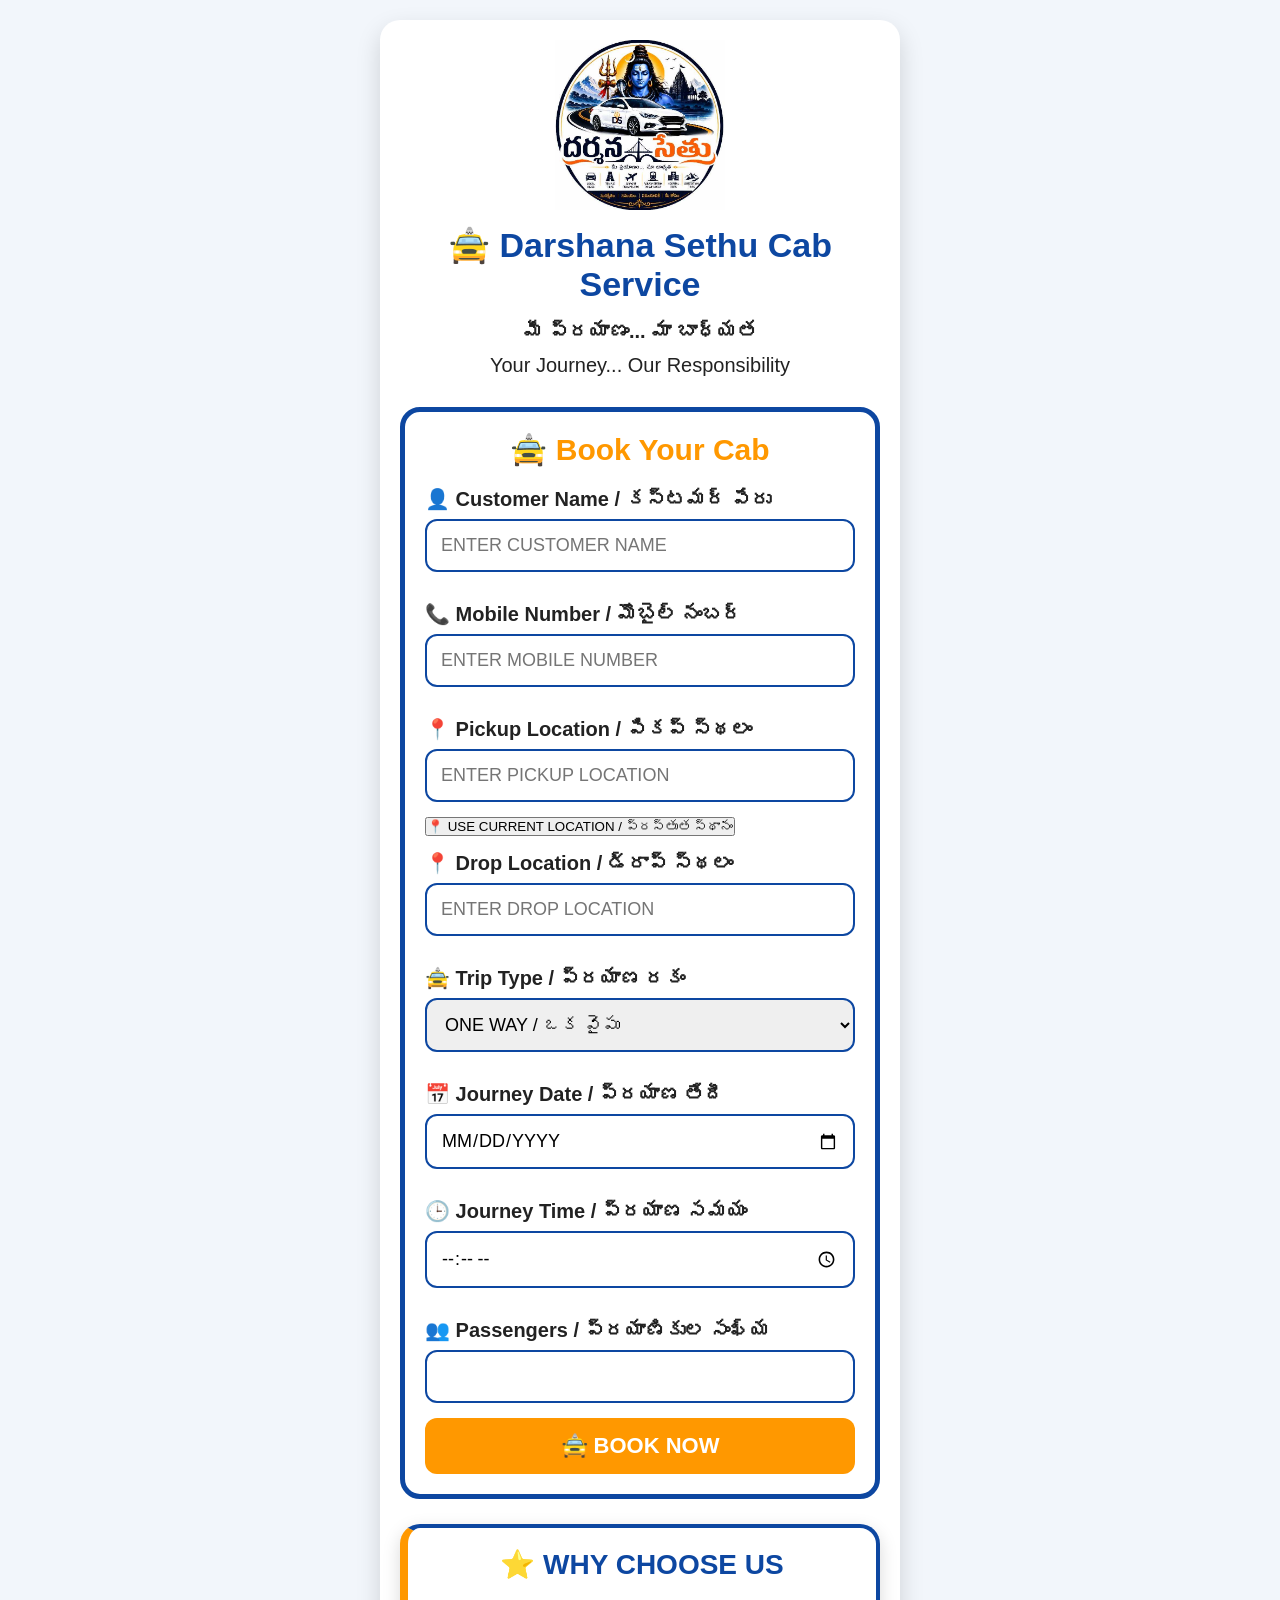
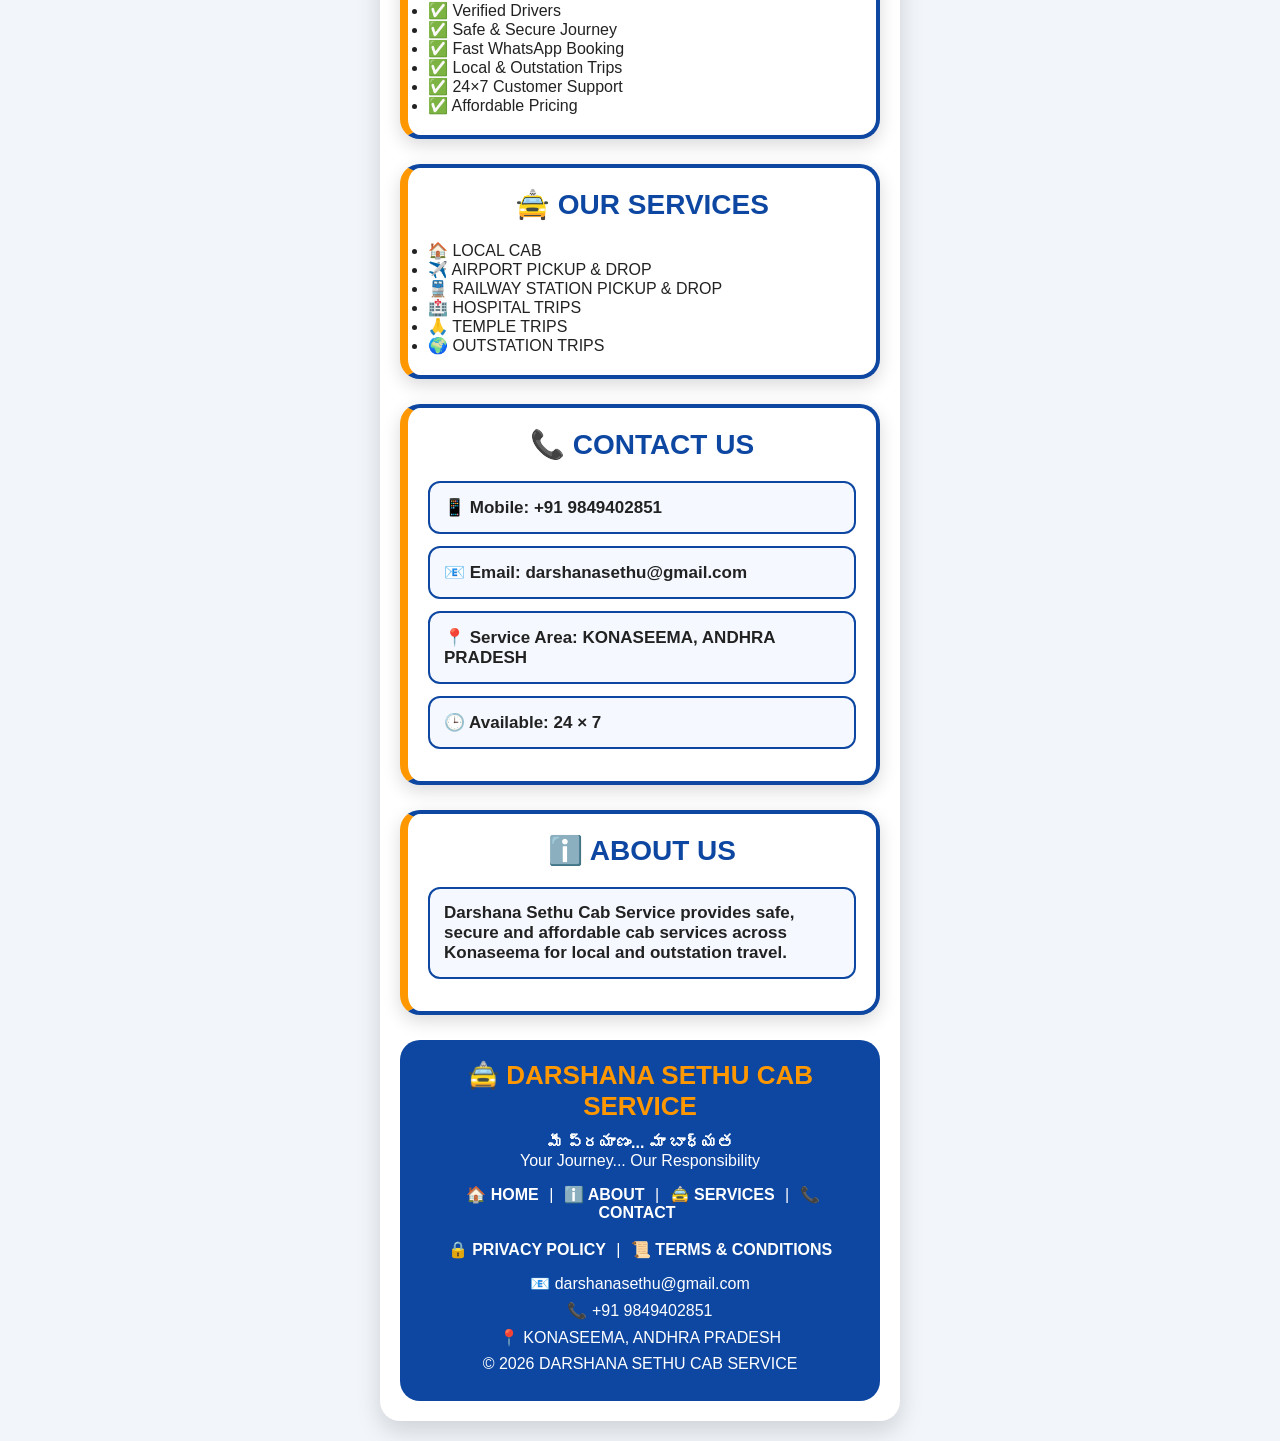
<file: index.html>
<!DOCTYPE html>
<html lang="te">
<head>

<meta charset="UTF-8">
<meta name="viewport" content="width=device-width, initial-scale=1.0">

<title>🚖 Darshana Sethu Cab Service</title>

<link rel="icon" href="logo.png">
<link rel="stylesheet" href="style.css">

</head>

<body>

<div class="container">

<img src="logo.png" class="logo" alt="Logo">

<h1>🚖 Darshana Sethu Cab Service</h1>

<p class="tagline">
<strong>మీ ప్రయాణం... మా బాధ్యత</strong><br>
Your Journey... Our Responsibility
</p>

<div class="booking-box">

<h2>🚖 Book Your Cab</h2>

<label>👤 Customer Name / కస్టమర్ పేరు</label>
<input
type="text"
id="name"
placeholder="ENTER CUSTOMER NAME"
style="text-transform:uppercase;">

<label>📞 Mobile Number / మొబైల్ నంబర్</label>
<input
type="tel"
id="phone"
maxlength="10"
placeholder="ENTER MOBILE NUMBER">

<label>📍 Pickup Location / పికప్ స్థలం</label>
<input
type="text"
id="pickup"
placeholder="ENTER PICKUP LOCATION"
style="text-transform:uppercase;">

<button
type="button"
onclick="getLocation()">
📍 USE CURRENT LOCATION / ప్రస్తుత స్థానం
</button>

<label>📍 Drop Location / డ్రాప్ స్థలం</label>
<input
type="text"
id="drop"
placeholder="ENTER DROP LOCATION"
style="text-transform:uppercase;">

<label>🚖 Trip Type / ప్రయాణ రకం</label>

<select id="trip">

<option>ONE WAY / ఒక వైపు</option>

<option>ROUND TRIP / వెళ్లి రావడం</option>

</select>

<label>📅 Journey Date / ప్రయాణ తేదీ</label>

<input type="date" id="date">

<label>🕒 Journey Time / ప్రయాణ సమయం</label>

<input type="time" id="time">

<label>👥 Passengers / ప్రయాణికుల సంఖ్య</label>

<input
type="number"
id="passengers"
min="1"
max="20">

<button
class="book-btn"
onclick="bookCab()">

🚖 BOOK NOW

</button>

<div id="successBox" style="display:none;">

<h2>✅ BOOKING SUCCESSFUL</h2>

<h3 id="bookingId"></h3>

<p id="bookingMessage"></p>

</div>

</div>
<!-- WHY CHOOSE US -->

<div class="info-box">

<h2>⭐ WHY CHOOSE US</h2>

<ul>

<li>✅ Verified Drivers</li>

<li>✅ Safe & Secure Journey</li>

<li>✅ Fast WhatsApp Booking</li>

<li>✅ Local & Outstation Trips</li>

<li>✅ 24×7 Customer Support</li>

<li>✅ Affordable Pricing</li>

</ul>

</div>

<!-- OUR SERVICES -->

<div class="info-box">

<h2>🚖 OUR SERVICES</h2>

<ul>

<li>🏠 LOCAL CAB</li>

<li>✈️ AIRPORT PICKUP & DROP</li>

<li>🚆 RAILWAY STATION PICKUP & DROP</li>

<li>🏥 HOSPITAL TRIPS</li>

<li>🙏 TEMPLE TRIPS</li>

<li>🌍 OUTSTATION TRIPS</li>

</ul>

</div>

<!-- CONTACT US -->

<div class="info-box">

<h2>📞 CONTACT US</h2>

<p><strong>📱 Mobile:</strong> +91 9849402851</p>

<p><strong>📧 Email:</strong> darshanasethu@gmail.com</p>

<p><strong>📍 Service Area:</strong> KONASEEMA, ANDHRA PRADESH</p>

<p><strong>🕒 Available:</strong> 24 × 7</p>

</div>

<!-- ABOUT US -->

<div class="info-box">

<h2>ℹ️ ABOUT US</h2>

<p>
Darshana Sethu Cab Service provides
safe, secure and affordable cab services
across Konaseema for local and outstation travel.
</p>

</div>
<!-- FOOTER -->

<footer class="footer">

<h2>🚖 DARSHANA SETHU CAB SERVICE</h2>

<p>
<strong>మీ ప్రయాణం... మా బాధ్యత</strong><br>
Your Journey... Our Responsibility
</p>

<div class="footer-links">

<a href="index.html">🏠 HOME</a> |

<a href="about.html">ℹ️ ABOUT</a> |

<a href="services.html">🚖 SERVICES</a> |

<a href="contact.html">📞 CONTACT</a>

<br><br>

<a href="privacy.html">🔒 PRIVACY POLICY</a> |

<a href="terms.html">📜 TERMS & CONDITIONS</a>

</div>

<p>📧 darshanasethu@gmail.com</p>

<p>📞 +91 9849402851</p>

<p>📍 KONASEEMA, ANDHRA PRADESH</p>

<p>© 2026 DARSHANA SETHU CAB SERVICE</p>

</footer>

</div>

<script src="script.js"></script>

</body>
</html>
</file>
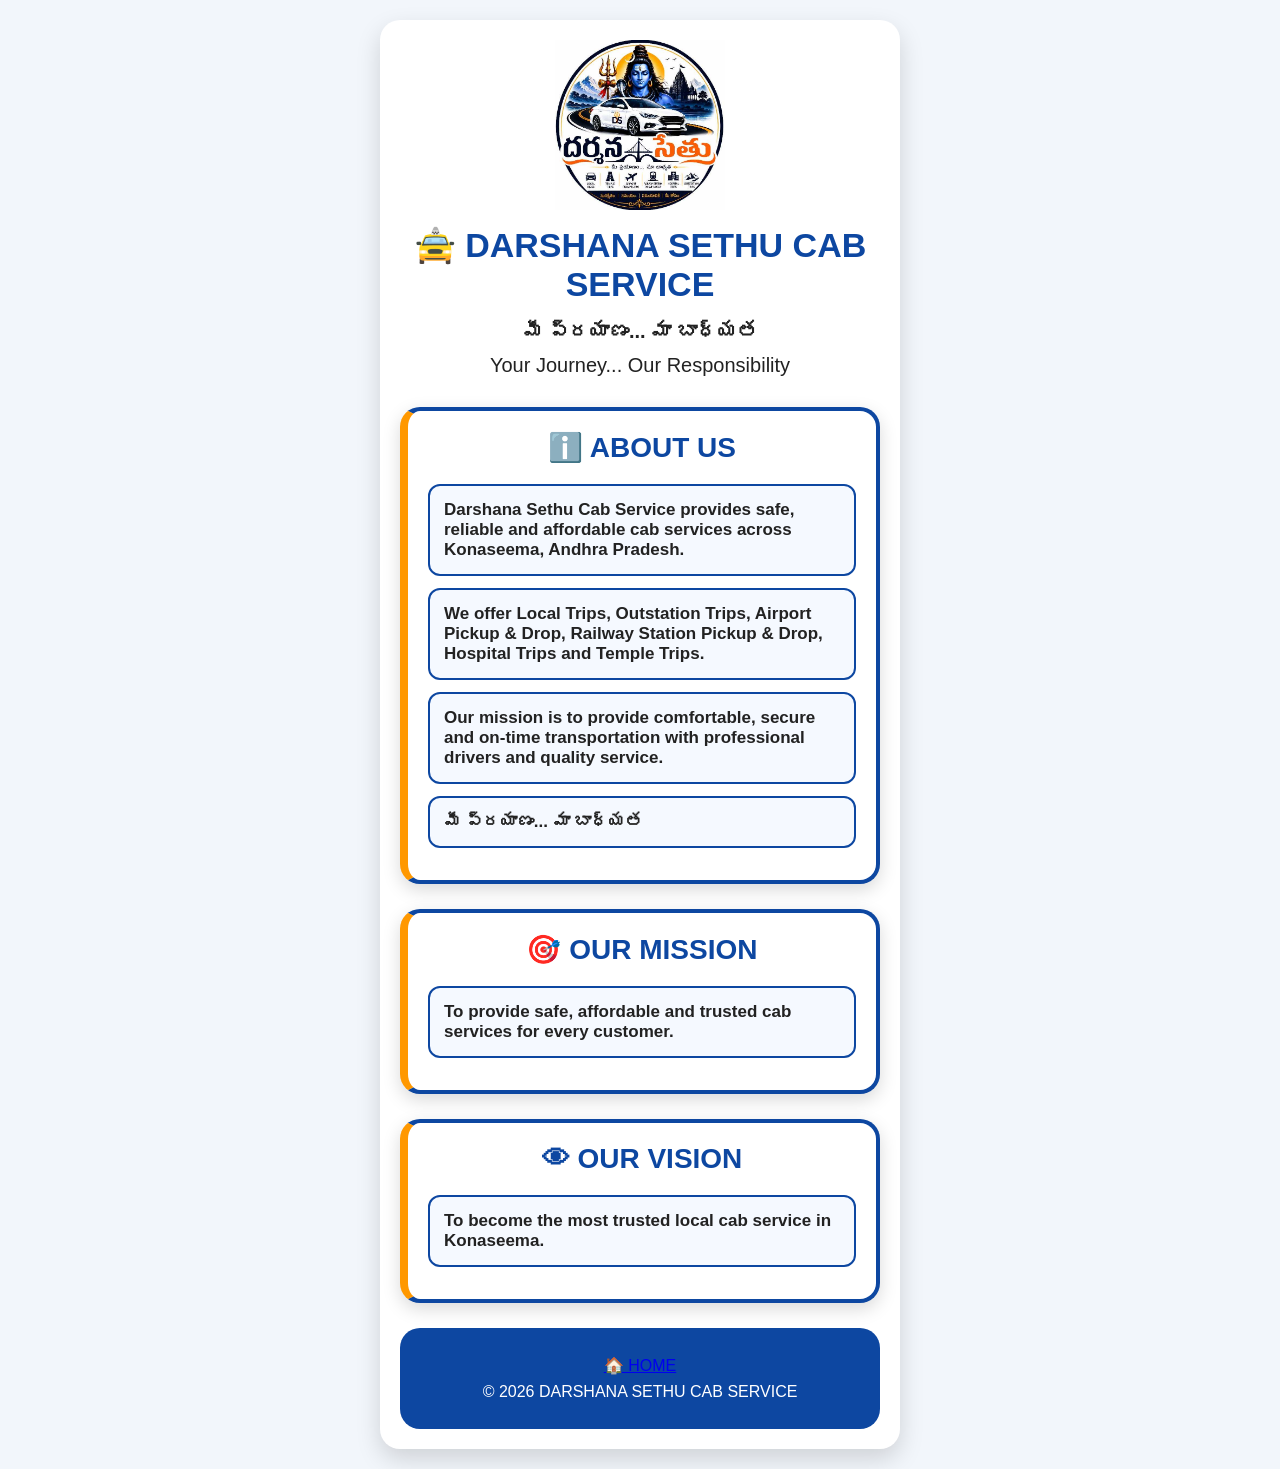
<file: About.html>
<!DOCTYPE html>
<html lang="te">
<head>
<meta charset="UTF-8">
<meta name="viewport" content="width=device-width, initial-scale=1.0">
<title>About Us | Darshana Sethu Cab Service</title>
<link rel="icon" href="logo.png">
<link rel="stylesheet" href="style.css">
</head>

<body>

<div class="container">

<img src="logo.png" class="logo" alt="Logo">

<h1>🚖 DARSHANA SETHU CAB SERVICE</h1>

<p class="tagline">
<strong>మీ ప్రయాణం... మా బాధ్యత</strong><br>
Your Journey... Our Responsibility
</p>

<div class="info-box">

<h2>ℹ️ ABOUT US</h2>

<p>
<b>Darshana Sethu Cab Service</b> provides safe, reliable and affordable cab services across Konaseema, Andhra Pradesh.
</p>

<p>
We offer Local Trips, Outstation Trips, Airport Pickup & Drop, Railway Station Pickup & Drop, Hospital Trips and Temple Trips.
</p>

<p>
Our mission is to provide comfortable, secure and on-time transportation with professional drivers and quality service.
</p>

<p>
<strong>మీ ప్రయాణం... మా బాధ్యత</strong>
</p>

</div>

<div class="info-box">

<h2>🎯 OUR MISSION</h2>

<p>
To provide safe, affordable and trusted cab services for every customer.
</p>

</div>

<div class="info-box">

<h2>👁 OUR VISION</h2>

<p>
To become the most trusted local cab service in Konaseema.
</p>

</div>

<footer class="footer">

<p><a href="index.html">🏠 HOME</a></p>

<p>© 2026 DARSHANA SETHU CAB SERVICE</p>

</footer>

</div>

</body>
</html>
</file>
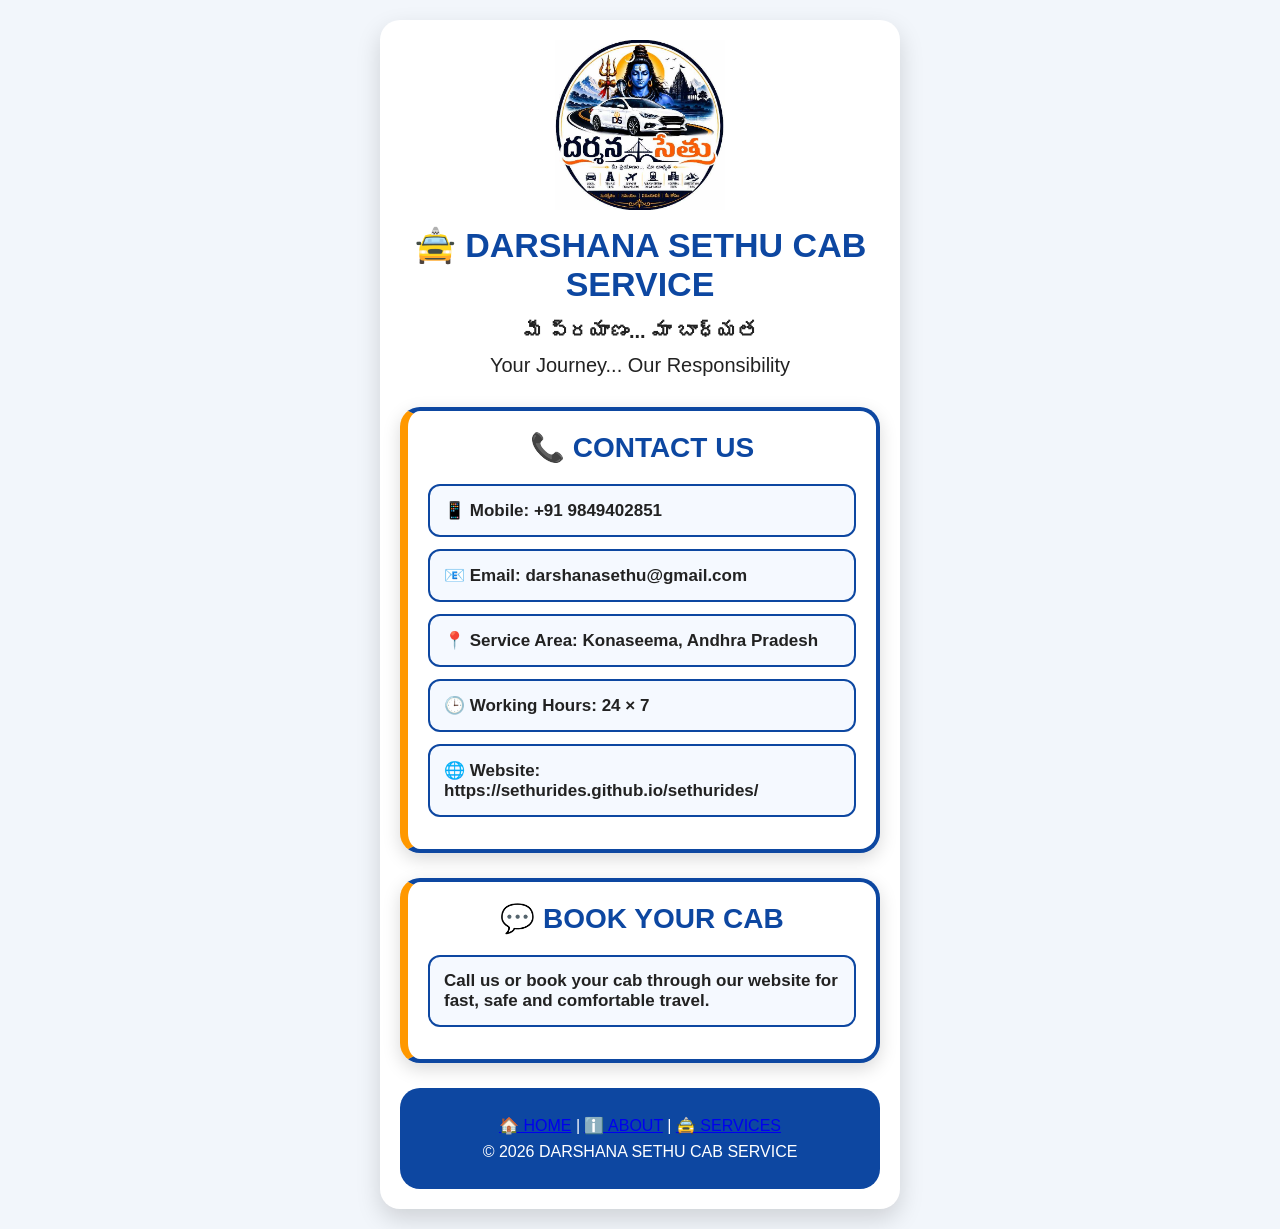
<file: Contact.html>
<!DOCTYPE html>
<html lang="te">
<head>
<meta charset="UTF-8">
<meta name="viewport" content="width=device-width, initial-scale=1.0">

<title>Contact Us | Darshana Sethu Cab Service</title>

<link rel="icon" href="logo.png">
<link rel="stylesheet" href="style.css">

</head>

<body>

<div class="container">

<img src="logo.png" class="logo" alt="Logo">

<h1>🚖 DARSHANA SETHU CAB SERVICE</h1>

<p class="tagline">
<strong>మీ ప్రయాణం... మా బాధ్యత</strong><br>
Your Journey... Our Responsibility
</p>

<div class="info-box">

<h2>📞 CONTACT US</h2>

<p><strong>📱 Mobile:</strong> +91 9849402851</p>

<p><strong>📧 Email:</strong> darshanasethu@gmail.com</p>

<p><strong>📍 Service Area:</strong> Konaseema, Andhra Pradesh</p>

<p><strong>🕒 Working Hours:</strong> 24 × 7</p>

<p><strong>🌐 Website:</strong><br>
https://sethurides.github.io/sethurides/
</p>

</div>

<div class="info-box">

<h2>💬 BOOK YOUR CAB</h2>

<p>
Call us or book your cab through our website for fast, safe and comfortable travel.
</p>

</div>

<footer class="footer">

<p>

<a href="index.html">🏠 HOME</a> |
<a href="about.html">ℹ️ ABOUT</a> |
<a href="services.html">🚖 SERVICES</a>

</p>

<p>© 2026 DARSHANA SETHU CAB SERVICE</p>

</footer>

</div>

</body>
</html>
</file>
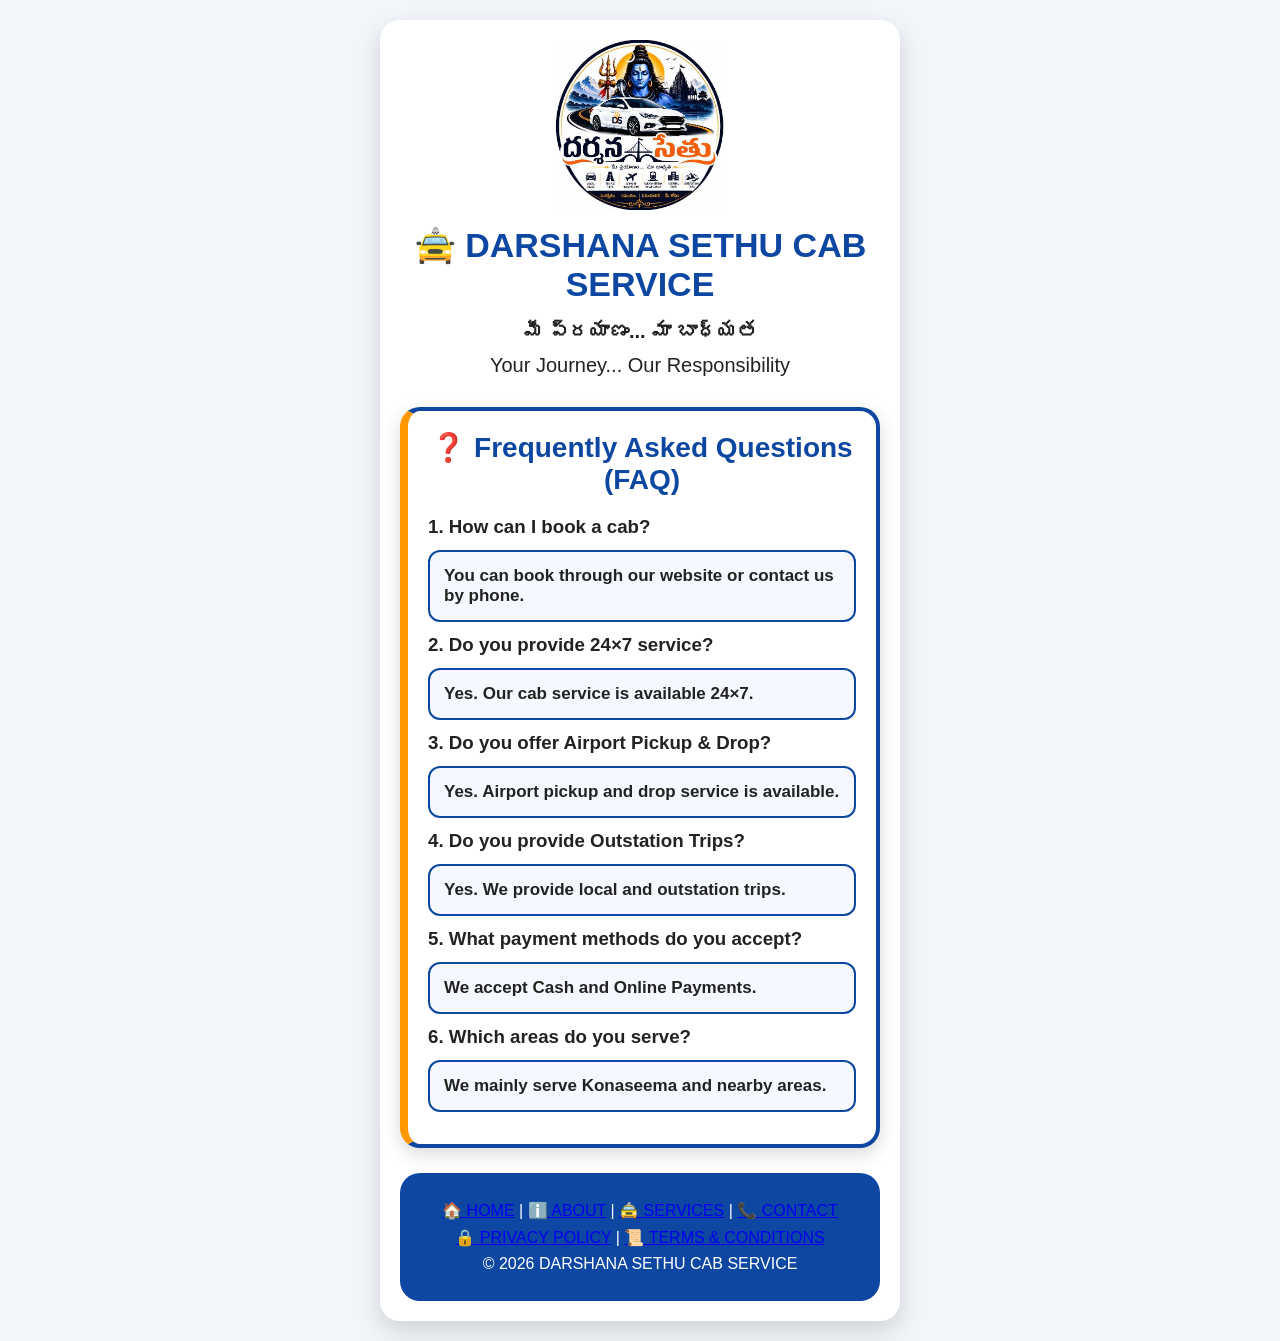
<file: FAQ.html>
<!DOCTYPE html>
<html lang="te">
<head>

<meta charset="UTF-8">
<meta name="viewport" content="width=device-width, initial-scale=1.0">

<title>FAQ | Darshana Sethu Cab Service</title>

<link rel="icon" href="logo.png">
<link rel="stylesheet" href="style.css">

</head>

<body>

<div class="container">

<img src="logo.png" class="logo" alt="Logo">

<h1>🚖 DARSHANA SETHU CAB SERVICE</h1>

<p class="tagline">
<strong>మీ ప్రయాణం... మా బాధ్యత</strong><br>
Your Journey... Our Responsibility
</p>

<div class="info-box">

<h2>❓ Frequently Asked Questions (FAQ)</h2>

<h3>1. How can I book a cab?</h3>
<p>You can book through our website or contact us by phone.</p>

<h3>2. Do you provide 24×7 service?</h3>
<p>Yes. Our cab service is available 24×7.</p>

<h3>3. Do you offer Airport Pickup & Drop?</h3>
<p>Yes. Airport pickup and drop service is available.</p>

<h3>4. Do you provide Outstation Trips?</h3>
<p>Yes. We provide local and outstation trips.</p>

<h3>5. What payment methods do you accept?</h3>
<p>We accept Cash and Online Payments.</p>

<h3>6. Which areas do you serve?</h3>
<p>We mainly serve Konaseema and nearby areas.</p>

</div>

<footer class="footer">

<p>

<a href="index.html">🏠 HOME</a> |
<a href="about.html">ℹ️ ABOUT</a> |
<a href="services.html">🚖 SERVICES</a> |
<a href="contact.html">📞 CONTACT</a>

</p>

<p>

<a href="privacy.html">🔒 PRIVACY POLICY</a> |
<a href="terms.html">📜 TERMS & CONDITIONS</a>

</p>

<p>© 2026 DARSHANA SETHU CAB SERVICE</p>

</footer>

</div>

</body>
</html>
</file>
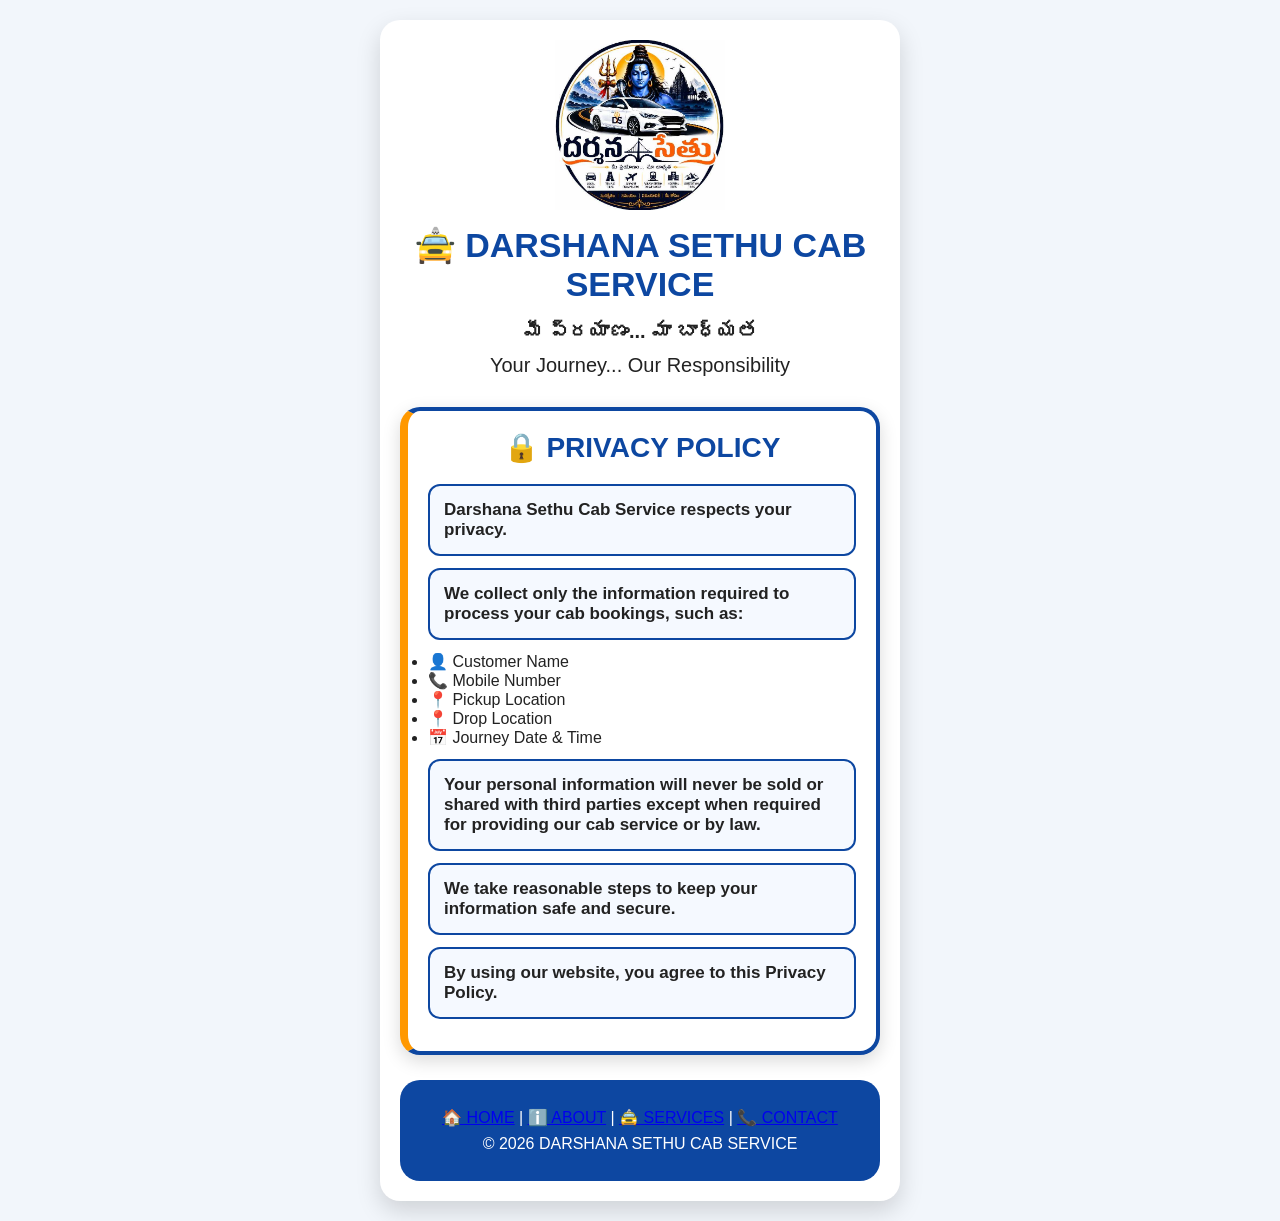
<file: Privacy.html>
<!DOCTYPE html>
<html lang="te">
<head>

<meta charset="UTF-8">
<meta name="viewport" content="width=device-width, initial-scale=1.0">

<title>Privacy Policy | Darshana Sethu Cab Service</title>

<link rel="icon" href="logo.png">
<link rel="stylesheet" href="style.css">

</head>

<body>

<div class="container">

<img src="logo.png" class="logo" alt="Logo">

<h1>🚖 DARSHANA SETHU CAB SERVICE</h1>

<p class="tagline">
<strong>మీ ప్రయాణం... మా బాధ్యత</strong><br>
Your Journey... Our Responsibility
</p>

<div class="info-box">

<h2>🔒 PRIVACY POLICY</h2>

<p>
Darshana Sethu Cab Service respects your privacy.
</p>

<p>
We collect only the information required to process your cab bookings, such as:
</p>

<ul>

<li>👤 Customer Name</li>

<li>📞 Mobile Number</li>

<li>📍 Pickup Location</li>

<li>📍 Drop Location</li>

<li>📅 Journey Date & Time</li>

</ul>

<p>
Your personal information will never be sold or shared with third parties except when required for providing our cab service or by law.
</p>

<p>
We take reasonable steps to keep your information safe and secure.
</p>

<p>
By using our website, you agree to this Privacy Policy.
</p>

</div>

<footer class="footer">

<p>

<a href="index.html">🏠 HOME</a> |
<a href="about.html">ℹ️ ABOUT</a> |
<a href="services.html">🚖 SERVICES</a> |
<a href="contact.html">📞 CONTACT</a>

</p>

<p>© 2026 DARSHANA SETHU CAB SERVICE</p>

</footer>

</div>

</body>
</html>
</file>
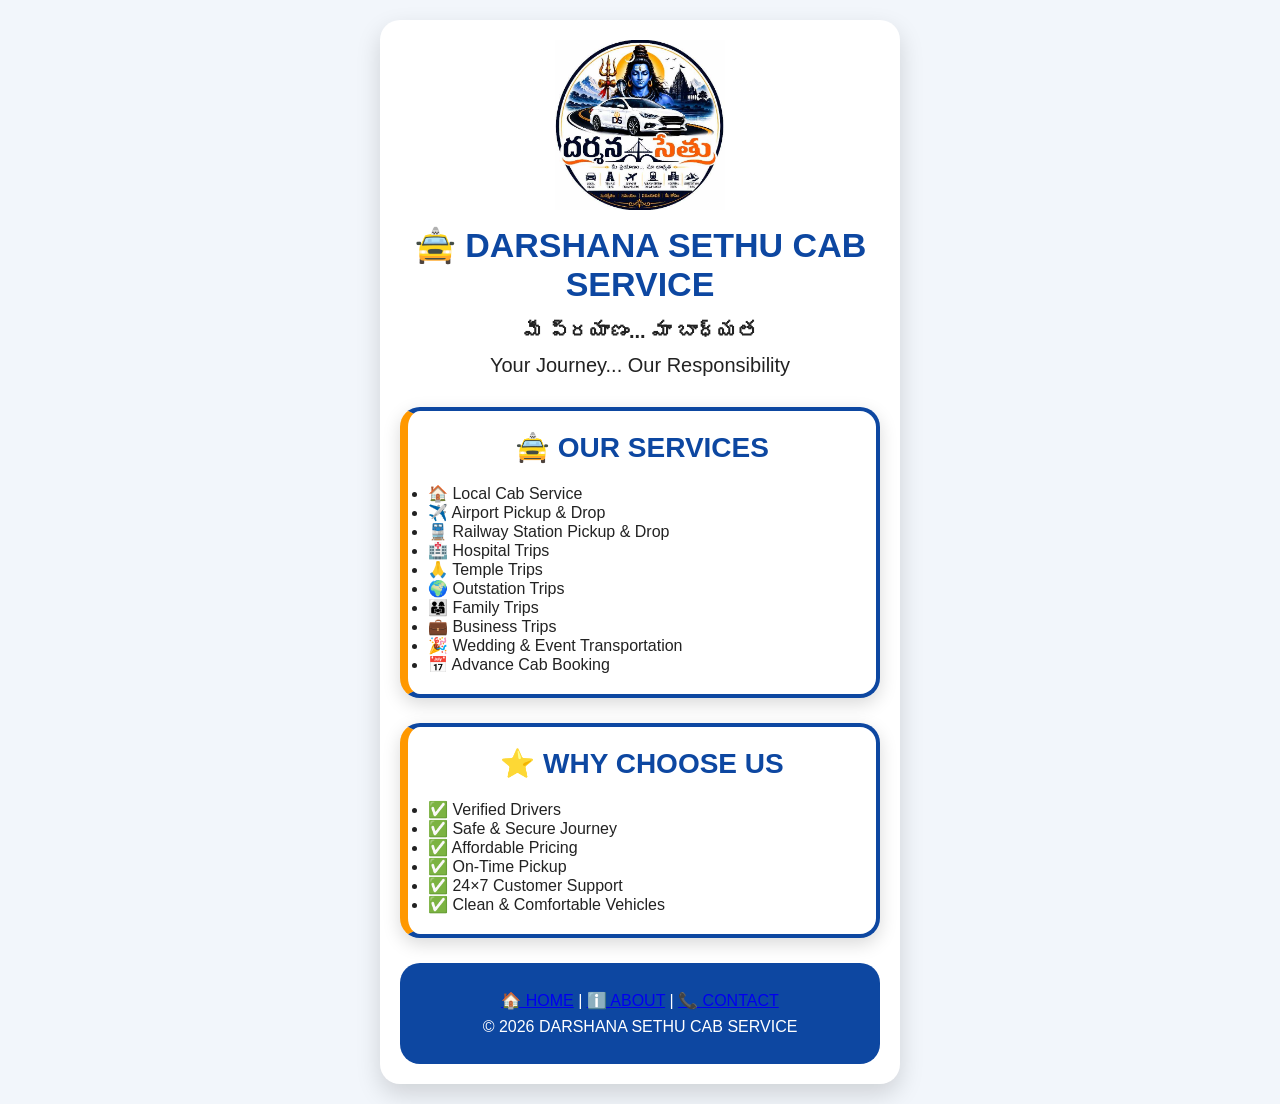
<file: Services.html>
<!DOCTYPE html>
<html lang="te">
<head>
<meta charset="UTF-8">
<meta name="viewport" content="width=device-width, initial-scale=1.0">
<title>Our Services | Darshana Sethu Cab Service</title>

<link rel="icon" href="logo.png">
<link rel="stylesheet" href="style.css">

</head>

<body>

<div class="container">

<img src="logo.png" class="logo" alt="Logo">

<h1>🚖 DARSHANA SETHU CAB SERVICE</h1>

<p class="tagline">
<strong>మీ ప్రయాణం... మా బాధ్యత</strong><br>
Your Journey... Our Responsibility
</p>

<div class="info-box">

<h2>🚖 OUR SERVICES</h2>

<ul>

<li>🏠 Local Cab Service</li>

<li>✈️ Airport Pickup & Drop</li>

<li>🚆 Railway Station Pickup & Drop</li>

<li>🏥 Hospital Trips</li>

<li>🙏 Temple Trips</li>

<li>🌍 Outstation Trips</li>

<li>👨‍👩‍👧 Family Trips</li>

<li>💼 Business Trips</li>

<li>🎉 Wedding & Event Transportation</li>

<li>📅 Advance Cab Booking</li>

</ul>

</div>

<div class="info-box">

<h2>⭐ WHY CHOOSE US</h2>

<ul>

<li>✅ Verified Drivers</li>

<li>✅ Safe & Secure Journey</li>

<li>✅ Affordable Pricing</li>

<li>✅ On-Time Pickup</li>

<li>✅ 24×7 Customer Support</li>

<li>✅ Clean & Comfortable Vehicles</li>

</ul>

</div>

<footer class="footer">

<p>

<a href="index.html">🏠 HOME</a> |
<a href="about.html">ℹ️ ABOUT</a> |
<a href="contact.html">📞 CONTACT</a>

</p>

<p>© 2026 DARSHANA SETHU CAB SERVICE</p>

</footer>

</div>

</body>
</html>
</file>
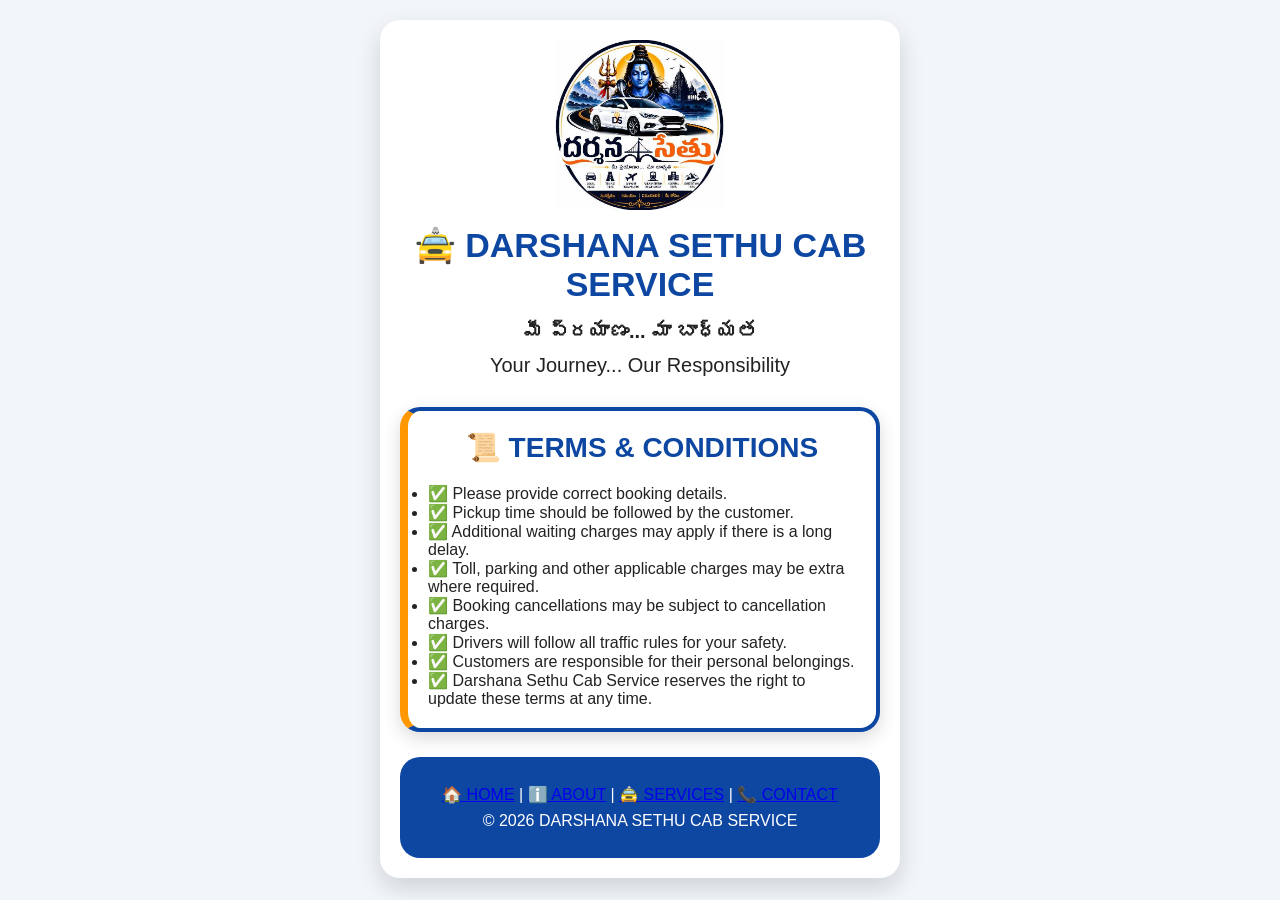
<file: Terms.html>
<!DOCTYPE html>
<html lang="te">
<head>

<meta charset="UTF-8">
<meta name="viewport" content="width=device-width, initial-scale=1.0">

<title>Terms & Conditions | Darshana Sethu Cab Service</title>

<link rel="icon" href="logo.png">
<link rel="stylesheet" href="style.css">

</head>

<body>

<div class="container">

<img src="logo.png" class="logo" alt="Logo">

<h1>🚖 DARSHANA SETHU CAB SERVICE</h1>

<p class="tagline">
<strong>మీ ప్రయాణం... మా బాధ్యత</strong><br>
Your Journey... Our Responsibility
</p>

<div class="info-box">

<h2>📜 TERMS & CONDITIONS</h2>

<ul>

<li>✅ Please provide correct booking details.</li>

<li>✅ Pickup time should be followed by the customer.</li>

<li>✅ Additional waiting charges may apply if there is a long delay.</li>

<li>✅ Toll, parking and other applicable charges may be extra where required.</li>

<li>✅ Booking cancellations may be subject to cancellation charges.</li>

<li>✅ Drivers will follow all traffic rules for your safety.</li>

<li>✅ Customers are responsible for their personal belongings.</li>

<li>✅ Darshana Sethu Cab Service reserves the right to update these terms at any time.</li>

</ul>

</div>

<footer class="footer">

<p>

<a href="index.html">🏠 HOME</a> |
<a href="about.html">ℹ️ ABOUT</a> |
<a href="services.html">🚖 SERVICES</a> |
<a href="contact.html">📞 CONTACT</a>

</p>

<p>© 2026 DARSHANA SETHU CAB SERVICE</p>

</footer>

</div>

</body>
</html>
</file>
<file: style.css>
/* ===========================
   DARSHANA SETHU CAB SERVICE
   STYLE.CSS - PART 1
=========================== */

*{
    margin:0;
    padding:0;
    box-sizing:border-box;
    font-family:Arial,Helvetica,sans-serif;
}

body{
    background:#f2f6fb;
    color:#222;
}

.container{
    width:95%;
    max-width:520px;
    margin:20px auto;
    background:#fff;
    border-radius:20px;
    padding:20px;
    box-shadow:0 10px 25px rgba(0,0,0,.15);
}

.logo{
    width:170px;
    display:block;
    margin:0 auto 15px;
}

h1{
    text-align:center;
    color:#0d47a1;
    font-size:34px;
    font-weight:bold;
    margin-bottom:10px;
}

.tagline{
    text-align:center;
    font-size:20px;
    line-height:1.7;
    margin-bottom:25px;
}

.booking-box{
    border:5px solid #0d47a1;
    border-radius:20px;
    padding:20px;
    margin-bottom:25px;
    background:#ffffff;
}

.booking-box h2{
    text-align:center;
    color:#ff9800;
    font-size:30px;
    margin-bottom:20px;
}

label{
    display:block;
    font-size:20px;
    font-weight:bold;
    margin-top:15px;
    margin-bottom:8px;
}input,
select{
    width:100%;
    padding:14px;
    font-size:18px;
    border:2px solid #0d47a1;
    border-radius:12px;
    outline:none;
    margin-bottom:15px;
    text-transform:uppercase;
}

input:focus,
select:focus{
    border-color:#ff9800;
    box-shadow:0 0 8px rgba(255,152,0,.4);
}

.book-btn{
    width:100%;
    padding:15px;
    background:#ff9800;
    color:#fff;
    font-size:22px;
    font-weight:bold;
    border:none;
    border-radius:12px;
    cursor:pointer;
    transition:.3s;
}

.book-btn:hover{
    background:#e68900;
}

#successBox{
    display:none;
    margin-top:20px;
    padding:20px;
    border-radius:15px;
    background:#e8f5e9;
    border:3px solid #4caf50;
    text-align:center;
}

#bookingId{
    font-size:24px;
    font-weight:bold;
    color:#d32f2f;
    margin:15px 0;
}

#bookingMessage{
    font-size:17px;
    line-height:1.6;
}/* ===== INFO BOXES ===== */

.info-box{
    background:#ffffff;
    border:4px solid #0D47A1;
    border-left:8px solid #FF9800;
    border-radius:20px;
    padding:20px;
    margin-top:25px;
    margin-bottom:25px;
    box-shadow:0 6px 18px rgba(0,0,0,.15);
}

.info-box h2{
    text-align:center;
    color:#0D47A1;
    font-size:28px;
    margin-bottom:20px;
}

.feature,
.service{
    background:#F5F9FF;
    border:2px solid #0D47A1;
    border-radius:12px;
    padding:14px;
    margin:12px 0;
    font-size:18px;
    font-weight:bold;
    color:#222;
}

.info-box p{
    background:#F5F9FF;
    border:2px solid #0D47A1;
    border-radius:12px;
    padding:14px;
    margin:12px 0;
    font-size:17px;
    font-weight:bold;
    color:#222;
}
/* ===== FOOTER ===== */

.footer{
    background:#0D47A1;
    color:#FFFFFF;
    border-radius:20px;
    padding:20px;
    text-align:center;
    margin-top:25px;
}

.footer h2{
    color:#FF9800;
    font-size:26px;
    margin-bottom:12px;
}

.footer p{
    margin:8px 0;
    font-size:16px;
}

.footer-links{
    margin:15px 0;
}

.footer-links a{
    color:#FFFFFF;
    text-decoration:none;
    font-weight:bold;
    margin:0 6px;
}

.footer-links a:hover{
    color:#FFD54F;
}

/* ===== MOBILE ===== */

@media(max-width:600px){

.container{
    width:96%;
    padding:15px;
}

.logo{
    width:140px;
}

h1{
    font-size:28px;
}

.booking-box h2,
.info-box h2,
.footer h2{
    font-size:24px;
}

label{
    font-size:18px;
}

input,
select{
    font-size:16px;
}

.book-btn{
    font-size:20px;
}

.feature,
.service,
.info-box p{
    font-size:16px;
}

}
</file>
